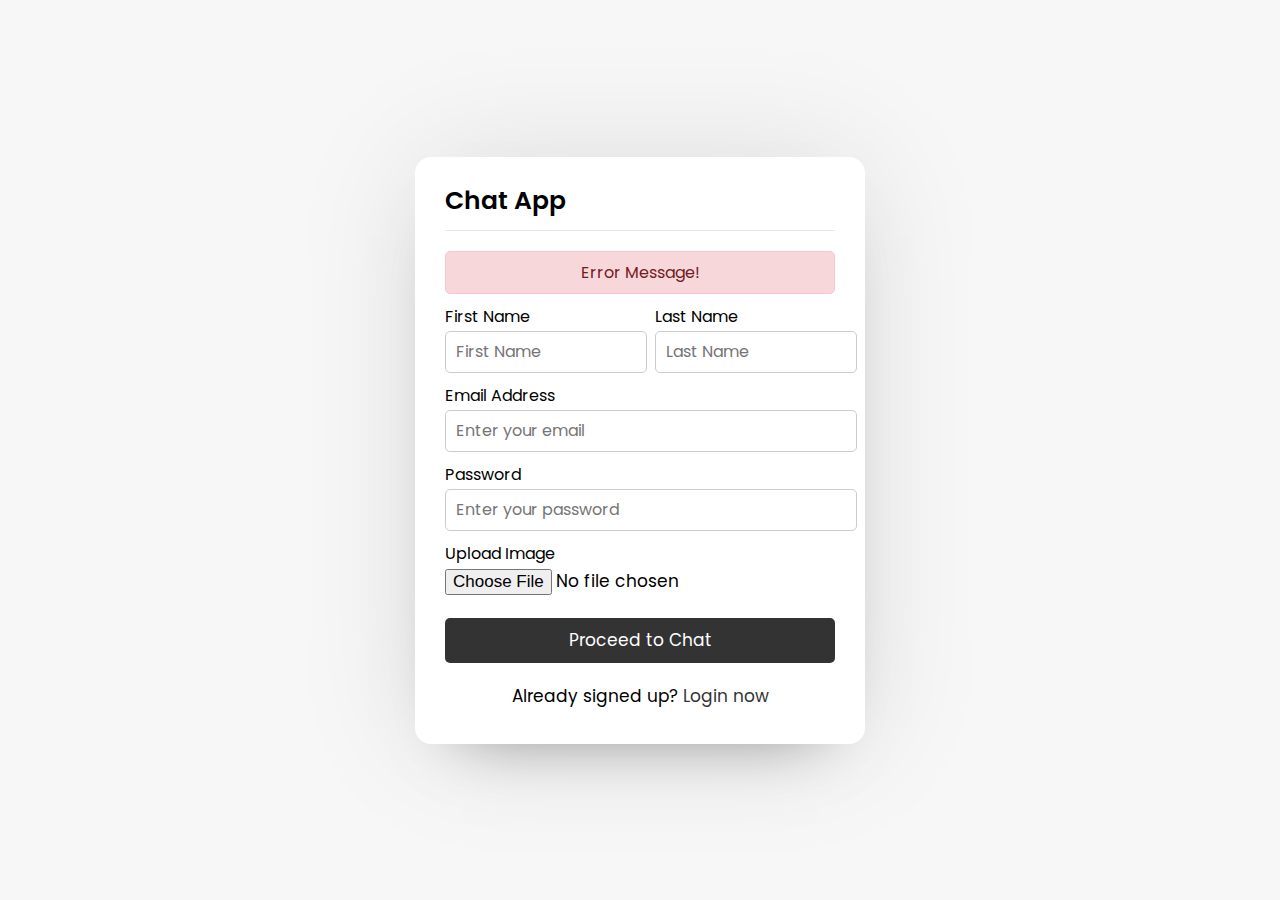
<file: index.html>
<!DOCTYPE html>
<html lang="en">
<head>
    <meta charset="UTF-8">
    <meta http-equiv="X-UA-Compatible" content="IE=edge">
    <meta name="viewport" content="width=device-width, initial-scale=1.0">
    <title>Chat App</title>
    <link rel="stylesheet" href="https://cdnjs.cloudflare.com/ajax/libs/font-awesome/5.15.2/css/all.min.css"/>
    <link rel="stylesheet" href="style.css">
</head>
<body>
    <div class="wrapper">
        <section class="form signup">
            <header>Chat App</header>
            <form action="#">
                <div class="err-txt">Error Message!</div>
                <div class="name-det">
                    <div class="field input">
                        <label>First Name</label>
                        <input type="text" placeholder="First Name">
                    </div>
                    <div class="field input">
                        <label>Last Name</label>
                        <input type="text" placeholder="Last Name">
                    </div>
                </div>
                <div class="field input">
                    <label>Email Address</label>
                    <input type="email" placeholder="Enter your email">
                </div>
                <div class="field input">
                    <label>Password</label>
                    <input type="password" placeholder="Enter your password">
                </div>
                <div class="field image">
                    <label>Upload Image</label>
                    <input type="file">
                </div>
                <div class="field button">
                    <input type="submit" value="Proceed to Chat">
                </div> 
            </form>
            <div class="link">Already signed up? <a href="#">Login now</a></div>
        </section>
    </div>
    
</body>
</html>
</file>
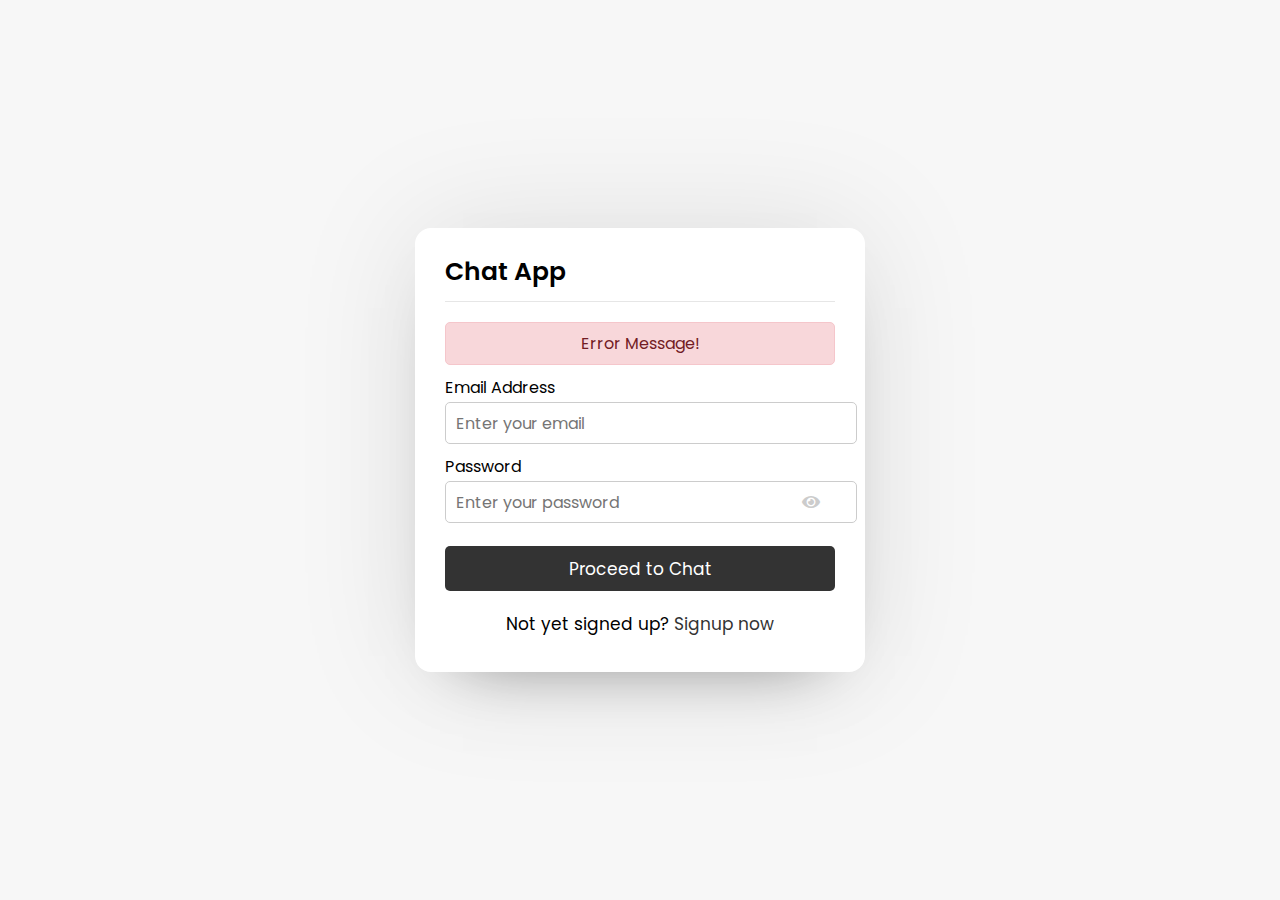
<file: login.html>
<!DOCTYPE html>
<html lang="en">
<head>
    <meta charset="UTF-8">
    <meta http-equiv="X-UA-Compatible" content="IE=edge">
    <meta name="viewport" content="width=device-width, initial-scale=1.0">
    <title>Chat App</title>
    <link rel="stylesheet" href="https://cdnjs.cloudflare.com/ajax/libs/font-awesome/5.15.2/css/all.min.css"/>
    <link rel="stylesheet" href="style.css">
</head>
<body>
    <div class="wrapper">
        <section class="form login">
            <header>Chat App</header>
            <form action="#">
                <div class="err-txt">Error Message!</div>
                <div class="field input">
                    <label>Email Address</label>
                    <input type="email" placeholder="Enter your email">
                </div>
                <div class="field input">
                    <label>Password</label>
                    <input type="password" placeholder="Enter your password">
                    <i class="fas fa-eye"></i>
                </div>
                <div class="field button">
                    <input type="submit" value="Proceed to Chat">
                </div> 
            </form>
            <div class="link">Not yet signed up? <a href="#">Signup now</a></div>
        </section>
    </div>
    
</body>
</html>
</file>
<file: style.css>
@import url('https://fonts.googleapis.com/css2?family=Poppins:wght@200;300;400;500;600;700&display=swap');
*{
    margin: 0;
    padding: 0;
    box-sizing: 0;
    text-decoration: none;
    font-family: 'Poppins', sans-serif;
}
body{
    display: flex;
    align-items: center;
    justify-content: center;
    min-height: 100vh;
    background: #f7f7f7;
}
.wrapper
{
    background: #fff;
    width: 450px;
    border-radius: 16px;
    box-shadow: 0 0 128px 0 rgba(0, 0, 0, 0.1),
                0 32px 64px -48px rgba(0, 0, 0, 0.5); 
    
}
.form{
    padding: 25px 30px;
}
.form header{
    font-size: 25px;
    font-weight: 600;
    padding-bottom: 10px;
    border-bottom: 1px solid #e6e6e6;

}
.form form{
    margin: 20px 0;
}
.form form .err-txt{
    color: #721c24;
    background: #f8d7da;
    padding: 8px 10px;
    text-align: center;
    border-radius: 5px;
    margin-bottom: 10px;
    border: 1px solid #f5c6cb;
}
.form form .name-det{
    display: flex;
}
form .name-det .field:first-child{
    margin-right: 15px;
}
form .name-det .field:last-child{
    margin-left: 15px;
}
.form form .field{
    display: flex;
    position: relative;
    flex-direction: column;
    margin-bottom: 10px;
}
.form form .field label{
    margin-bottom: 2px;
}
.form form .input input{
    outline: none;
}
.form form .input input{
    height: 40px;
    width: 100%;
    font-size: 16px;
    padding: 0 10px;
    border: 1px solid #ccc;
    border-radius: 5px;
}
.form form .image input{
    font-size: 17px;
}
.form form .button input{
    margin-top: 13px;
    height: 45px;
    border: none;
    font-size: 17px;
    font-weight: 400;
    background: #333;
    color: #fff;
    border-radius: 5px;
    cursor: pointer;
}
.form form .field i{
    position: absolute;
    right: 15px;
    color: #ccc;
    top: 70%;
    transform: translateY(-50%);
    cursor: pointer;
}

.form .link{
    text-align: center;
    margin: 10px 0;
    font-size: 17px;
}
.form .link a{
    color: #333;
}
.form .link a:hover{
    text-decoration: underline;
}
.users{
    padding: 25px 30px;
}
.users header,
.users-list a{
    display: flex;
    align-items: center;
    justify-content: space-between;
    padding-bottom: 20px;
    border-bottom: 1px solid #e6e6e6;
}
.wrapper img{
    object-fit: cover;
    border-radius: 50px;
}
:is(.users, .users-list) .content{
    display: flex;
    align-items: center;
}
.users header .content img{
    height: 50px;
    width: 50px;

}
:is(.users, .users-list) .details{
    color: #000;
    margin-left: 15px;
}
:is(.users, .users-list) .details span{
    font-size: 18px;
    font-weight: 500;
}
.users header .logout{
    color: #fff;
    font-size: 17px;
    padding: 7px 15px;
    background: #333;
    border-radius: 5px;   
}
.users .search{
    margin: 20px 0;
    display: flex;
    position: relative;
    align-items: center;
    justify-content: space-between;
}
.users .search .text{
    font-size: 18px;
}
.users .search input{
    position: absolute;
    height: 42px;
    width: calc(100% - 78px);
    border: 1px solid #ccc;
    padding: 0 13px;
    font-size: 16px;
    border-radius: 5px 0 0 5px;
    outline: none;
}
.users .search  button{
    width: 47px;
    height: 44px;
    border: none;
    outline: none;
    background: #333;
    color: #fff;
    cursor: pointer;
    font-size: 17px;
    border-radius: 0 5px 5px 0;
}
.users-list{
    max-height: 350px;
    overflow: auto;
}
:is(.chat-box, .users-list)::-webkit-scrollbar{
    width: 0px;
}
.users-list a{
    padding-right: 15px;
    margin-bottom: 15px;
    page-break-after: 10;
    border-bottom-color: #f1f1f1; 
}
.users-list a:last-child{
    border: none;
    margin-bottom: 0px;
}
.users-list a .content img{
    height: 40px;
    width: 40px;
}
.users-list a .content p{
    color: #67676a;
}
.users-list a .status-dot{
    font-size: 12px;
    color: #468669;
}
.users-list a .status-dot.offline{
    color: #ccc
}
.chat-area header{
    display: flex;
    align-items: center;
    padding: 18px 30px;
}
.chat-area header .back-icon{
    font-size: 18px;
    color: #333;
}
.chat-area header img{
    height: 45px;
    width: 45px;
    margin: 0 15px;
}
.chat-area header span{
    font-size: 17px;
    font-weight: 500;
}

.chat-box{
    height: 500px;
    background: #f7f7f7;
    overflow-y: auto;
    padding: 10px 30px 20px 30px;
    box-shadow: inset 0 32px 32px -32px rgb(0 0 0 / 5%),
                inset 0 -32px 32px -32px rgb(0 0 0 / 5%);
}
.chat-box .chat{
    margin: 15px 0;
}
.chat-box .chat p{
    box-shadow: 0 0 32px rgb(0 0 0 / 8%),
                0 16px 16px -16px rgb(0 0 0 / 10%);
    padding: 8px 16px;
    word-wrap: break-word;
}
.chat-box .outgoing{
    display: flex;
}
.outgoing .details{
    margin-left: auto;
    max-width: calc(100% - 130px);
}
.outgoing .details p{
    background: #333;
    color: #fff;
    border-radius: 18px 18px 0 18px;
}
.chat-box .incoming{
    display: flex;
    align-items: flex-end;
}
.chat-box .incoming img{
    height: 35px;
    width: 35px;
}
.incoming .details{
    margin-left: 10px;
    margin-right: auto;
    max-width: calc(100% - 130px);
}
.incoming .details p{
    background: #fff;
    color: #333;
    border-radius: 18px 18px 18px 0px;
}
.chat-area .typing-area{
    padding: 18px 30px;
    display: flex;
    justify-content: space-between;
}
.typing-area input{
    height: 42px;
    width: calc(100% - 88px);
    font-size: 17;
    border: 1px solid #ccc;
    padding: 0 13px;
    border-radius: 5px 0 0 5px;
    outline: none;
}
.typing-area button{
    width: 55px;
    height: 44px;
    border: none;
    outline: none;
    background: #333;
    color: #fff;
    font-size: 19px;
    cursor: pointer;
    border-radius: 0px 5px 5px 0px;
}
</file>
